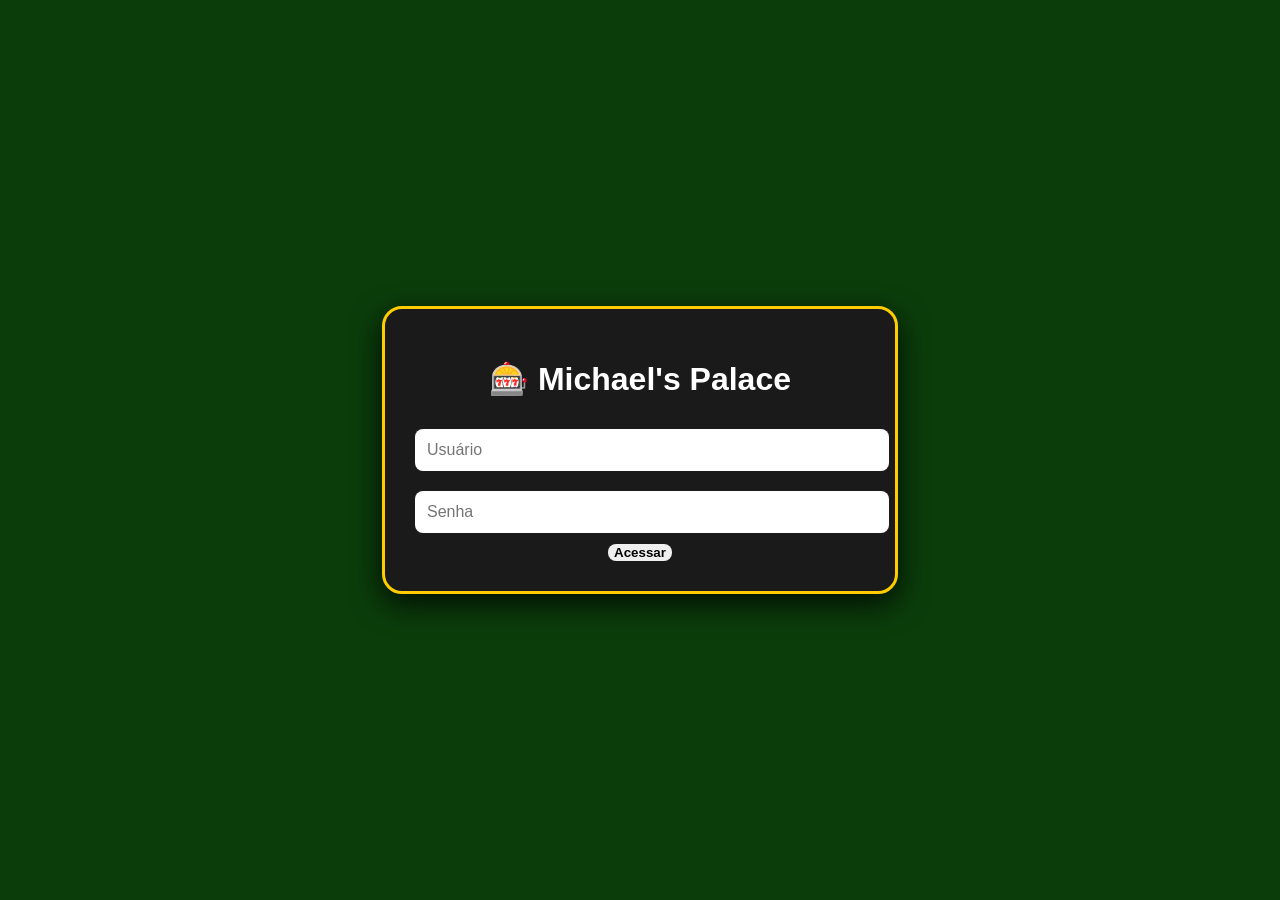
<file: index.html>
<!DOCTYPE html>
<html lang="pt-br">
<head>
    <meta charset="UTF-8">
    <meta name="viewport" content="width=device-width, initial-scale=1.0">
    <title>Cassino Michael</title>
    <link rel="stylesheet" href="style.css">
</head>
<body>

    <div id="login-screen" class="container-full">
        <div class="card-login">
            <h1>🎰 Michael's Palace</h1>
            <input type="text" id="user" placeholder="Usuário">
            <input type="password" id="pass" placeholder="Senha">
            <button onclick="logar()">Acessar</button>
        </div>
    </div>

    <div id="game-screen" class="container-full" style="display: none;">
        <div class="lobby">
            <header class="placar">
                <h2>Saldo: <span id="saldo">R$ 50.000,00</span></h2>
                <div class="abas">
                    <button onclick="abrirJogo('dados')">🎲 Dados</button>
                    <button onclick="abrirJogo('roleta')">🎡 Roleta</button>
                </div>
            </header>

            <div id="jogo-dados" class="box-jogo">
                <h3>Dados: Par ou Ímpar</h3>
                <div class="dados-area">
                    <div id="d1" class="dado">?</div>
                    <div id="d2" class="dado">?</div>
                </div>
                <input type="number" id="aposta-dados" placeholder="Valor da Aposta">
                <div class="controles">
                    <button onclick="jogarDados('par')" class="btn-acao">PAR</button>
                    <button onclick="jogarDados('impar')" class="btn-acao">ÍMPAR</button>
                </div>
            </div>

            <div id="jogo-roleta" class="box-jogo" style="display:none;">
                <h3>Roleta</h3>
                <div class="roleta-container">
                    <div id="roleta-img" class="emoji-roleta">🎡</div>
                </div>
                <input type="number" id="aposta-roleta" placeholder="Valor da Aposta">
                <div class="controles">
                    <button onclick="jogarRoleta('vermelho')" class="btn-vermelho">Vermelho</button>
                    <button onclick="jogarRoleta('preto')" class="btn-preto">Preto</button>
                </div>
            </div>
            
            <p id="msg-resultado" style="font-weight: bold; margin-top: 15px; min-height: 20px;"></p>
        </div>
    </div>

    <script src="script.js"></script>
</body>
</html>
</file>
<file: style.css>
/* Reset Básico */
body, html {
    margin: 0;
    padding: 0;
    width: 100%;
    height: 100%;
    font-family: 'Arial', sans-serif;
    background-color: #0b3d0b; /* Verde Cassino */
    color: white;
}

.container-full {
    display: flex;
    justify-content: center;
    align-items: center;
    height: 100vh;
    padding: 20px;
    box-sizing: border-box;
}

/* Cartão de Login */
.card-login, .lobby {
    background: #1a1a1a;
    padding: 30px;
    border-radius: 20px;
    box-shadow: 0 10px 30px rgba(0,0,0,0.8);
    text-align: center;
    width: 100%;
    max-width: 450px;
    border: 3px solid #ffcc00;
}

input {
    width: 100%;
    padding: 12px;
    margin: 10px 0;
    border-radius: 8px;
    border: none;
    font-size: 16px;
}

button {
    cursor: pointer;
    transition: 0.3s;
    font-weight: bold;
    border-radius: 8px;
    border: none;
}

/* Estilo do Jogo */
.box-jogo {
    background: #262626;
    padding: 20px;
    border-radius: 15px;
    margin-top: 20px;
}

.dado {
    width: 70px;
    height: 70px;
    background: white;
    color: black;
    display: inline-flex;
    justify-content: center;
    align-items: center;
    font-size: 32px;
    border-radius: 10px;
    margin: 10px;
}

/* Animações */
@keyframes girar {
    from { transform: rotate(0deg); }
    to { transform: rotate(360deg); }
}

.animar-giro {
    animation: girar 0.4s infinite linear;
}

.emoji-roleta {
    font-size: 80px;
    margin: 20px;
    display: inline-block;
}
</file>
